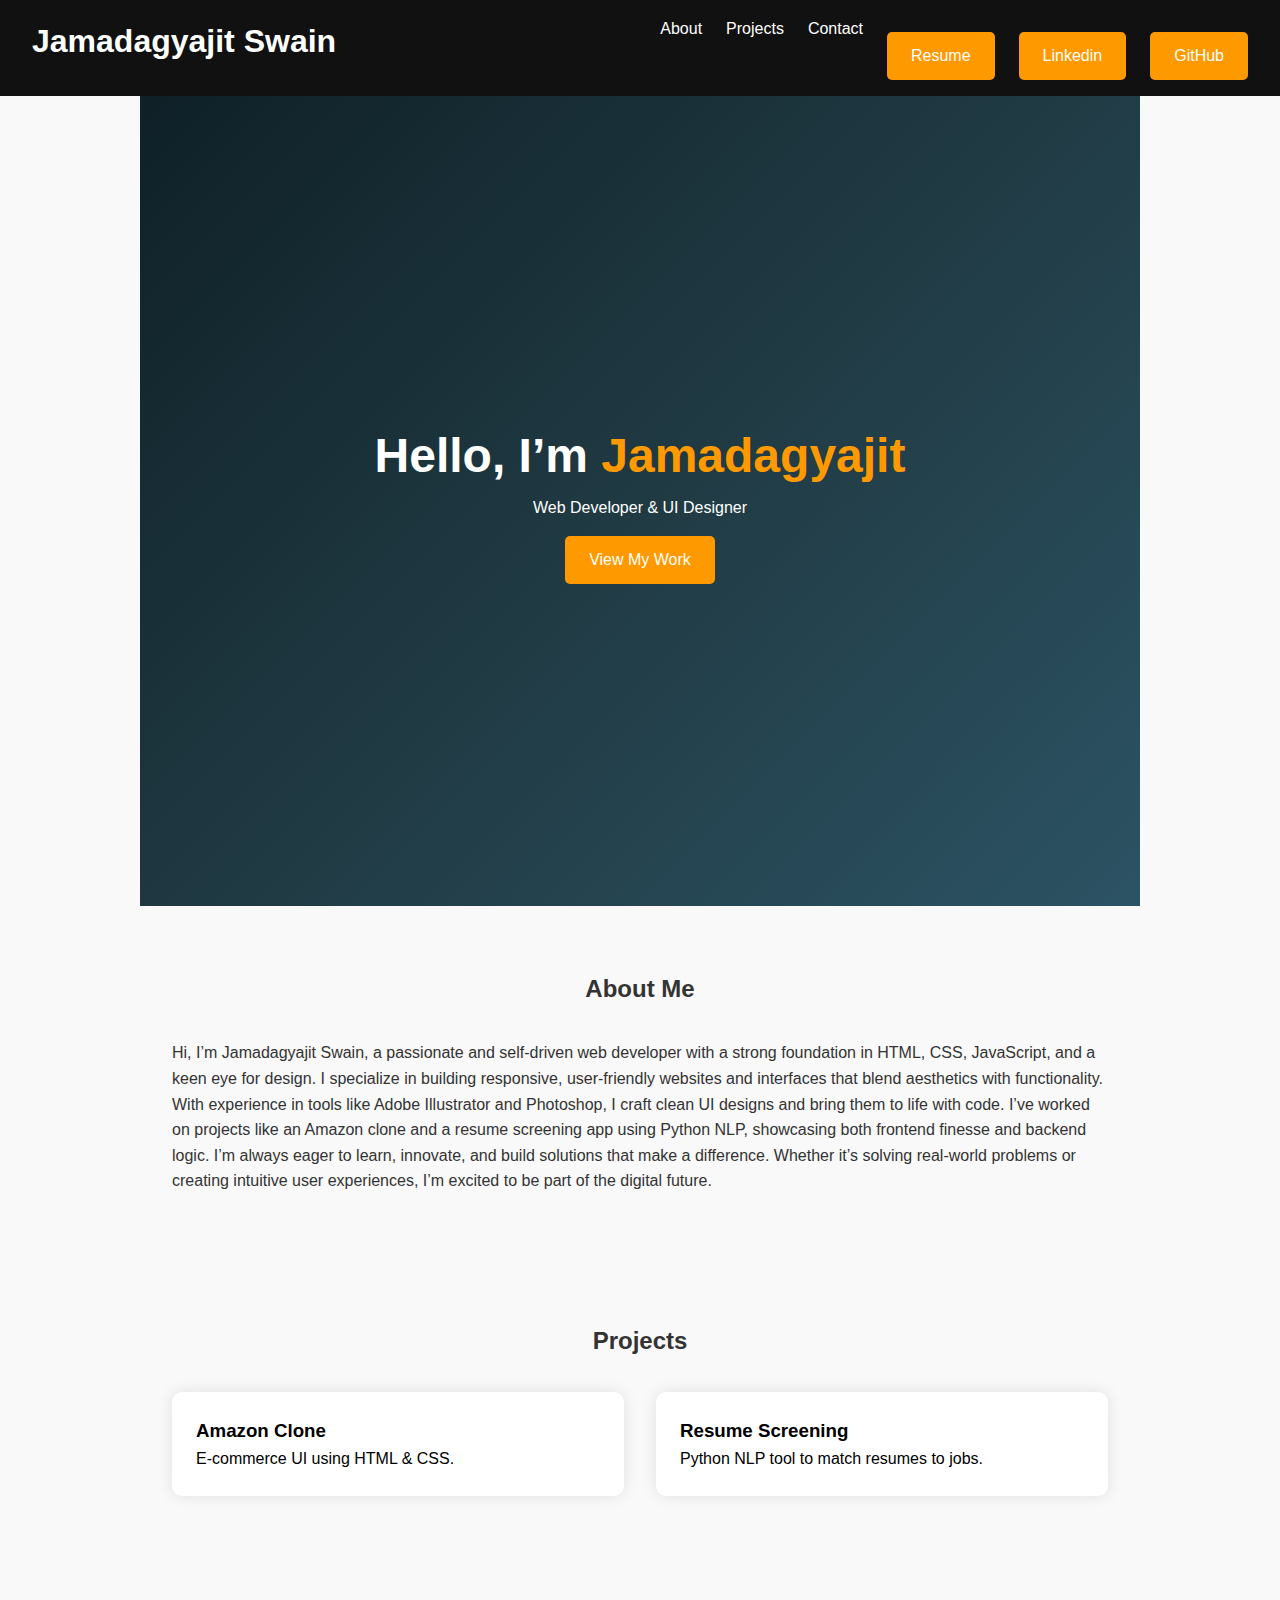
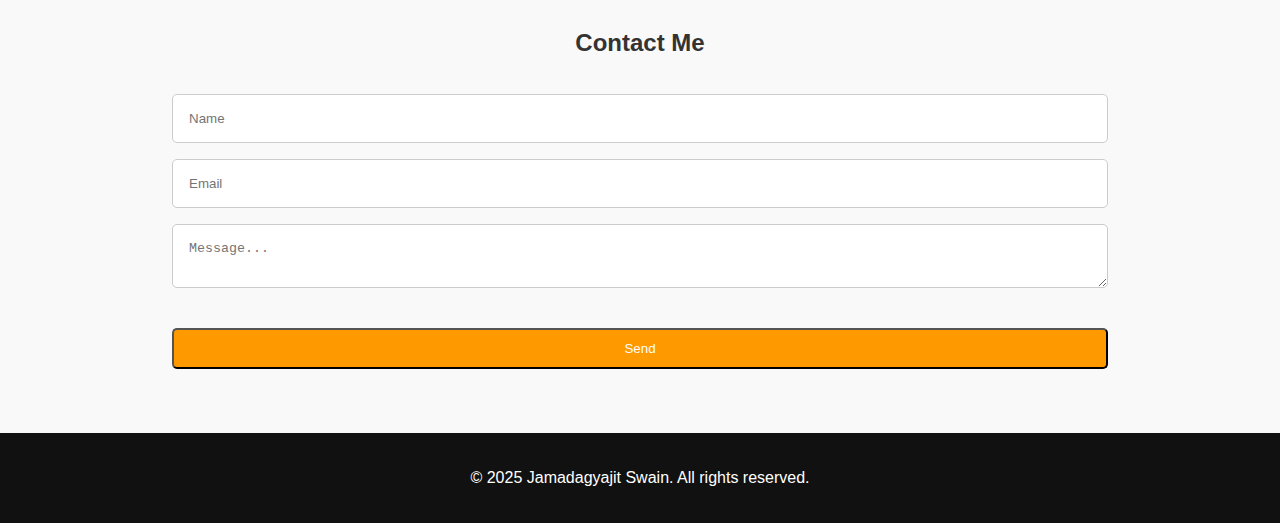
<file: index.html>
<!DOCTYPE html>
<html lang="en">
<head>
  <meta charset="UTF-8" />
  <meta name="viewport" content="width=device-width, initial-scale=1.0"/>
  <title>Jamadagyajit Swain | Portfolio</title>
  <link rel="stylesheet" href="style.css">
</head>
<body>
  <nav>
    <div class="logo"><b>Jamadagyajit Swain</b></div>
    <ul class="nav-links">
      <li><a href="#about">About</a></li>
      <li><a href="#projects">Projects</a></li>
      <li><a href="#contact">Contact</a></li>
      <li><a href="assets/Jamadagyajit's Resume.pdf" class="btn" download>Resume</a></li>
      <li><a href="https://www.linkedin.com/in/jamadagyajit-swain-425761364?lipi=urn%3Ali%3Apage%3Ad_flagship3_profile_view_base_contact_details%3BPl2WZyMmT7OXcjrP%2BXDRlg%3D%3D"  class="btn" download>Linkedin</a></li>
      <li><a href="https://github.com/Jamadagyajit-Swain?tab=repositories" class="btn">GitHub</a></li>
    </ul>
  </nav>

  <section class="hero">
    <div class="hero-content">
      <h1>Hello, I’m <span>Jamadagyajit</span></h1>
      <p>Web Developer & UI Designer</p>
      <a href="#projects" class="btn">View My Work</a>
    </div>
  </section>

  <section id="about">
    <h2>About Me</h2>
     <p><!--I am interested in a technically challenging career where I can work with cutting-edge technologies,
        leveraging my skills and experience to contribute effectively and grow professionally.I craft responsive, animated websites and interfaces using HTML, CSS, JavaScript and Adobe tools. -->
       Hi, I’m Jamadagyajit Swain, a passionate and self-driven web developer with a strong foundation in HTML, CSS, JavaScript, and a keen eye for design. I specialize in building responsive, user-friendly websites and interfaces that blend aesthetics with functionality. With experience in tools like Adobe Illustrator and Photoshop, I craft clean UI designs and bring them to life with code. I’ve worked on projects like an Amazon clone and a resume screening app using Python NLP, showcasing both frontend finesse and backend logic. I’m always eager to learn, innovate, and build solutions that make a difference. Whether it’s solving real-world problems or creating intuitive user experiences, I’m excited to be part of the digital future.
    </p>
  </section>

  <section id="projects">
    <h2>Projects</h2>
  <div class="projects-grid">
  <a href="https://github.com/Jamadagyajit-Swain/App-Clone.git" class="project-card">
    <h3>Amazon Clone</h3>
    <p>E-commerce UI using HTML & CSS.</p>
  </a>

  <a href="https://github.com/Jamadagyajit-Swain/Resume-Screening-using-Python-Streamlit.git" class="project-card">
    <h3>Resume Screening</h3>
    <p>Python NLP tool to match resumes to jobs.</p>
  </a>
</div>
  </section>

  <section id="contact">
    <h2>Contact Me</h2>
    <form id="contact-form">
      <input type="text" placeholder="Name" required />
      <input type="email" placeholder="Email" required />
      <textarea placeholder="Message..." required></textarea>
      <button type="submit" class="btn">Send</button>
    </form>
  </section>

  <footer>
    <p>© 2025 Jamadagyajit Swain. All rights reserved.</p>
  </footer>

  <script src="script.js"></script>
</body>
</html>
</file>
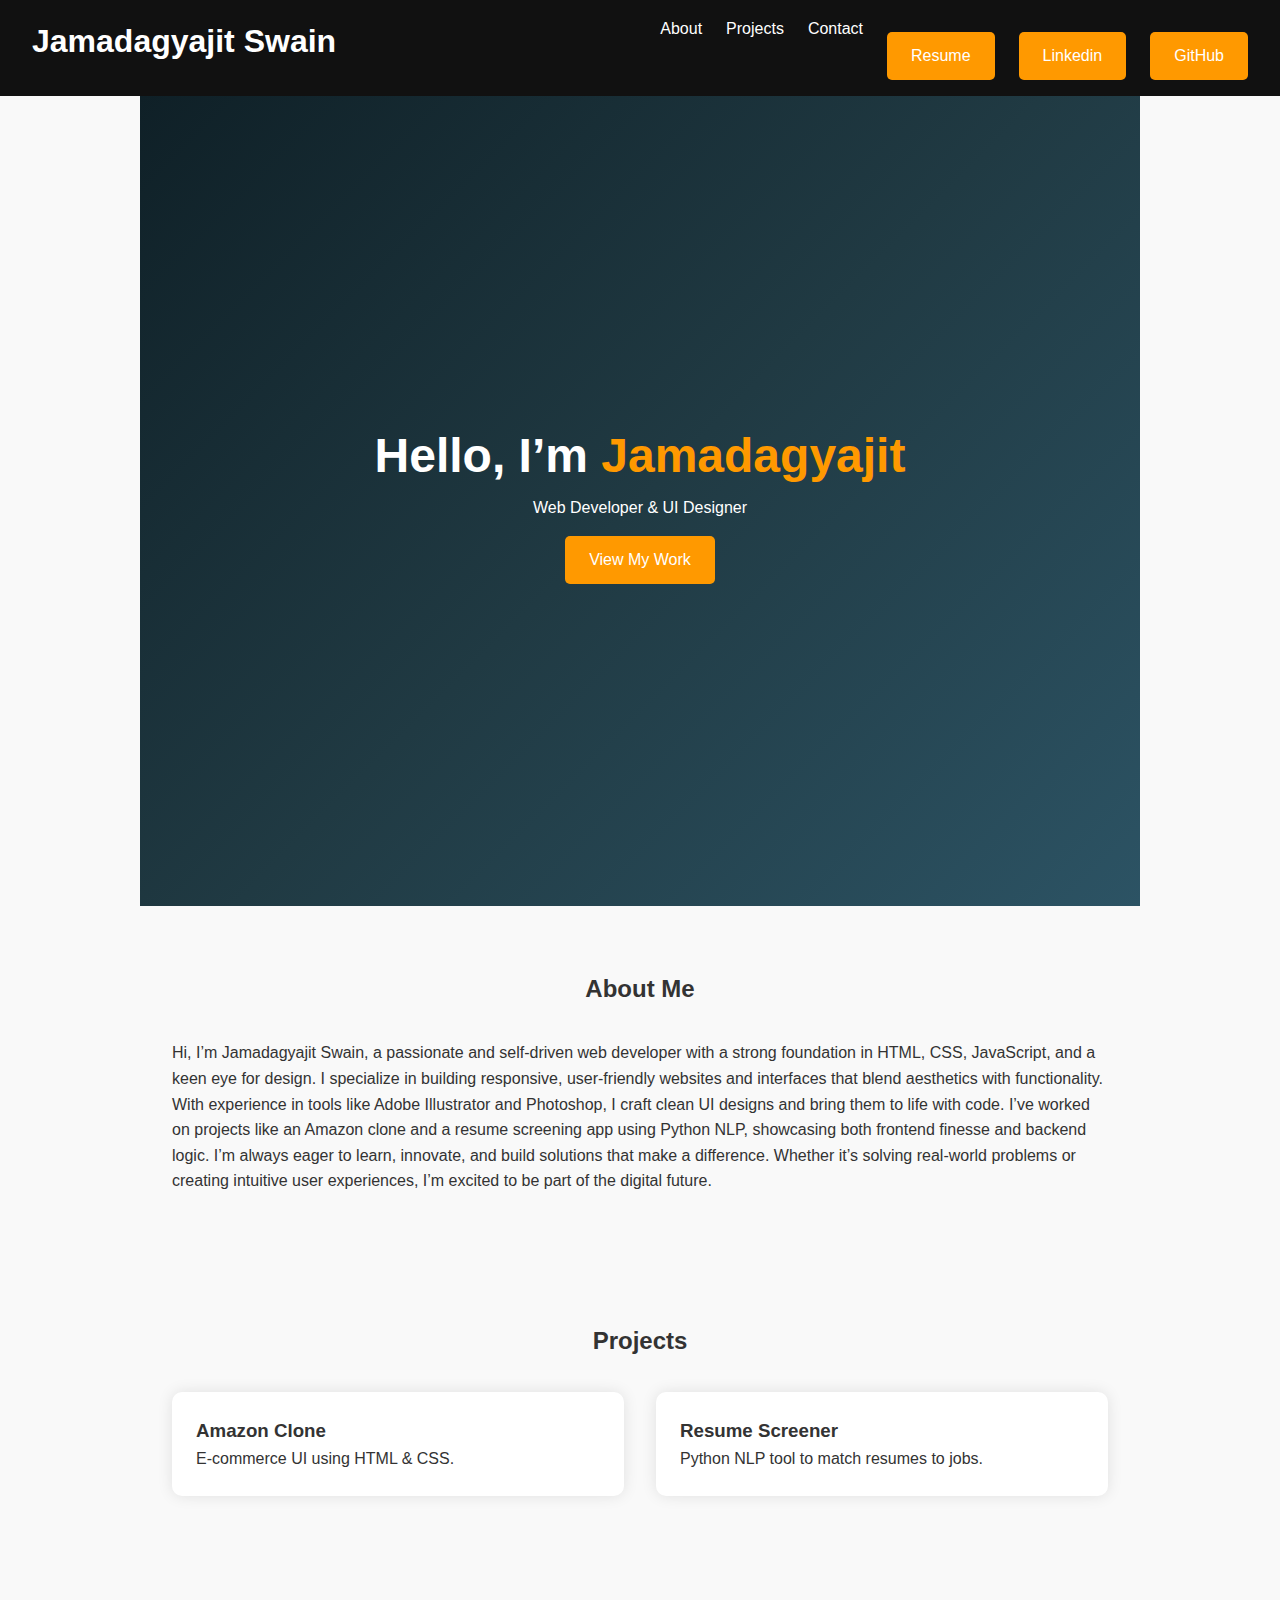
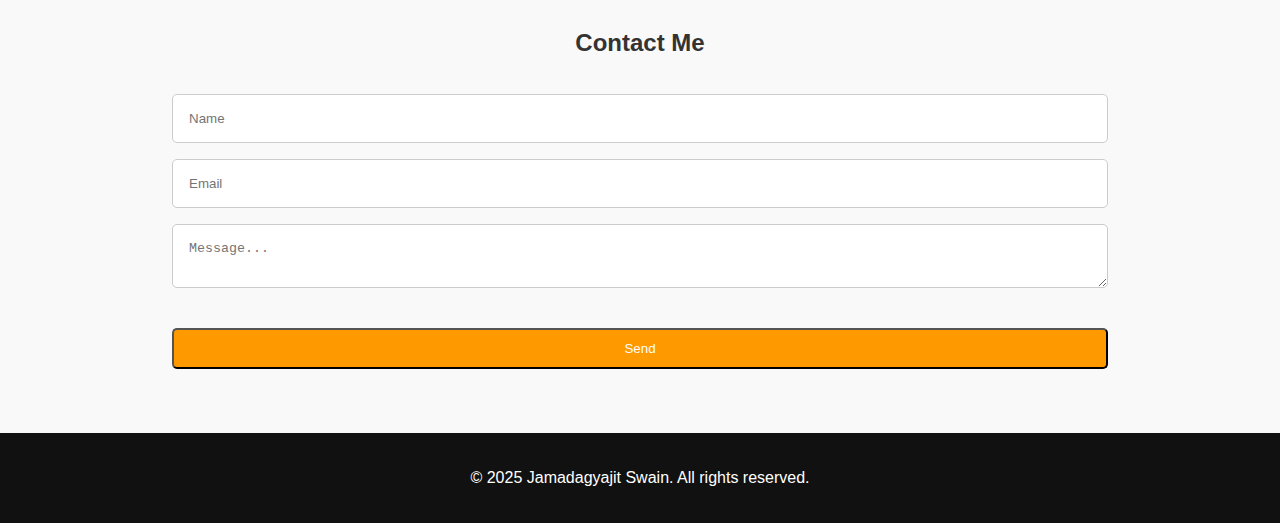
<file: Text.html>
<!DOCTYPE html>
<html lang="en">
<head>
  <meta charset="UTF-8" />
  <meta name="viewport" content="width=device-width, initial-scale=1.0"/>
  <title>Jamadagyajit Swain | Portfolio</title>
  <link rel="stylesheet" href="style.css" />
</head>
<body>
  <nav>
    <div class="logo"><b>Jamadagyajit Swain</b></div>
    <ul class="nav-links">
      <li><a href="#about">About</a></li>
      <li><a href="#projects">Projects</a></li>
      <li><a href="#contact">Contact</a></li>
      <li><a href="assets/Jamadagyajit's Resume.pdf" class="btn" download>Resume</a></li>
      <li><a href="https://www.linkedin.com/in/jamadagyajit-swain-425761364?lipi=urn%3Ali%3Apage%3Ad_flagship3_profile_view_base_contact_details%3BPl2WZyMmT7OXcjrP%2BXDRlg%3D%3D"  class="btn" download>Linkedin</a></li>
      <li><a href="" class="btn">GitHub</a></li>
    </ul>
  </nav>

  <section class="hero">
    <div class="hero-content">
      <h1>Hello, I’m <span>Jamadagyajit</span></h1>
      <p>Web Developer & UI Designer</p>
      <a href="#projects" class="btn">View My Work</a>
    </div>
  </section>

  <section id="about">
    <h2>About Me</h2>
     <p><!--I am interested in a technically challenging career where I can work with cutting-edge technologies,
        leveraging my skills and experience to contribute effectively and grow professionally.I craft responsive, animated websites and interfaces using HTML, CSS, JavaScript and Adobe tools. -->
       Hi, I’m Jamadagyajit Swain, a passionate and self-driven web developer with a strong foundation in HTML, CSS, JavaScript, and a keen eye for design. I specialize in building responsive, user-friendly websites and interfaces that blend aesthetics with functionality. With experience in tools like Adobe Illustrator and Photoshop, I craft clean UI designs and bring them to life with code. I’ve worked on projects like an Amazon clone and a resume screening app using Python NLP, showcasing both frontend finesse and backend logic. I’m always eager to learn, innovate, and build solutions that make a difference. Whether it’s solving real-world problems or creating intuitive user experiences, I’m excited to be part of the digital future.
    </p>
  </section>

  <section id="projects">
    <h2>Projects</h2>
    <div class="projects-grid">
      <div class="project-card">
        <h3>Amazon Clone</h3>
        <p>E-commerce UI using HTML & CSS.</p>
      </div>
      <div class="project-card">
        <h3>Resume Screener</h3>
        <p>Python NLP tool to match resumes to jobs.</p>
      </div>
    </div>
  </section>

  <section id="contact">
    <h2>Contact Me</h2>
    <form id="contact-form">
      <input type="text" placeholder="Name" required />
      <input type="email" placeholder="Email" required />
      <textarea placeholder="Message..." required></textarea>
      <button type="submit" class="btn">Send</button>
    </form>
  </section>

  <footer>
    <p>© 2025 Jamadagyajit Swain. All rights reserved.</p>
  </footer>

  <script src="script.js"></script>
</body>
</html>
</file>
<file: style.css>
* {
    margin: 0;
    padding: 0;
    box-sizing: border-box;
}

body {
    font-family: 'Segoe UI', sans-serif;
    background: #f9f9f9;
    color: #333;
    line-height: 1.6;

}

nav {
    background: #111;
    color: white;
    display: flex;
    justify-content: space-between;
    padding: 1rem 2rem;
    position: sticky;
    top: 0;
    z-index: 1000;
}

.logo {
    font-weight: bold;
    font-size: 2rem;
    animation: fadeIn 2s ease-in-out;
}

.nav-links {
    display: flex;
    gap: 1.5rem;
    list-style: none;
}

.nav-links a {
    color: white;
    text-decoration: none;
    transition: color 0.3s;
}

.nav-links a:hover {
    color: #f90;
}

.hero {
    height: 90vh;
    background: linear-gradient(135deg, #0f2027, #203a43, #2c5364);
    display: flex;
    justify-content: center;
    align-items: center;
    text-align: center;
    color: white;
    animation: slideUp 1.5s ease-in-out;
    animation: fadeIn 2s ease-in-out;
}

.hero-content h1 {
    font-size: 3rem;
}

.hero-content span {
    color: #f90;
}

.btn {
    background: #f90;
    color: white;
    padding: 0.7rem 1.5rem;
    margin-top: 1rem;
    text-decoration: none;
    border-radius: 5px;
    display: inline-block;
    transition: 0.3s;
}

.btn:hover {
    background: #e67e22;
}

section {
    padding: 4rem 2rem;
    max-width: 1000px;
    margin: auto;
}

h2 {
    text-align: center;
    margin-bottom: 2rem;
    color: #333;
}

.projects-grid {
    display: grid;
    gap: 2rem;
    grid-template-columns: repeat(auto-fit, minmax(250px, 1fr));
    
}
a{
    text-decoration: none;
    color: black;
}

.project-card {
    background: white;
    padding: 1.5rem;
    border-radius: 10px;
    box-shadow: 0 0 15px rgba(0, 0, 0, 0.1);
    transition: transform 0.4s;
    animation: fadeIn 2s;
    
   
}

.project-card:hover {
    transform: translateY(-10px);
    cursor: pointer;
}

form input,
form textarea {
    width: 100%;
    padding: 1rem;
    margin-bottom: 1rem;
    border-radius: 5px;
    border: 1px solid #ccc;
}

form button {
    width: 100%;
}

footer {
    text-align: center;
    padding: 2rem;
    background: #111;
    color: white;
}

/* Animations */
@keyframes fadeIn {
    from {
        opacity: 0;
        transform: translateY(30px);
    }

    to {
        opacity: 1;
        transform: translateY(0);
    }
}

@keyframes slideUp {
    from {
        opacity: 0;
        transform: translateY(100px);
    }

    to {
        opacity: 1;
        transform: translateY(0);
    }
}
</file>
